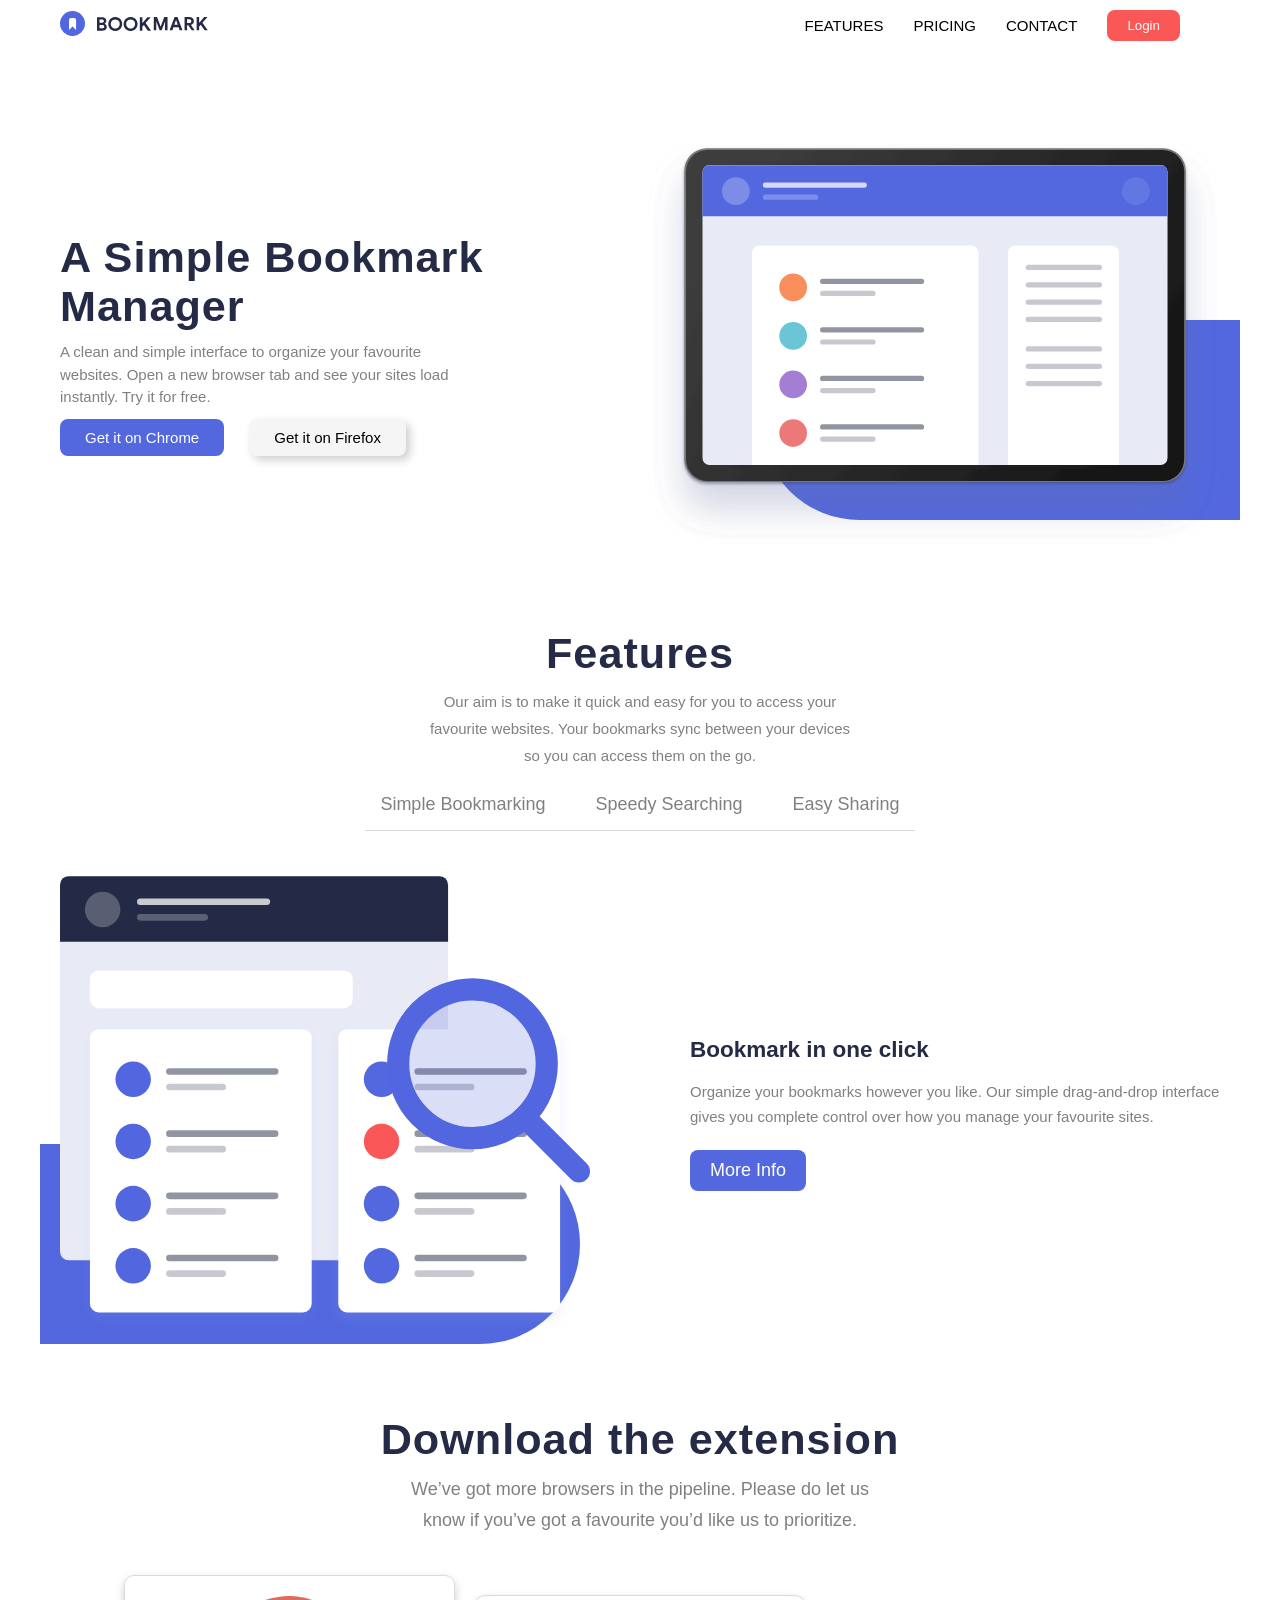
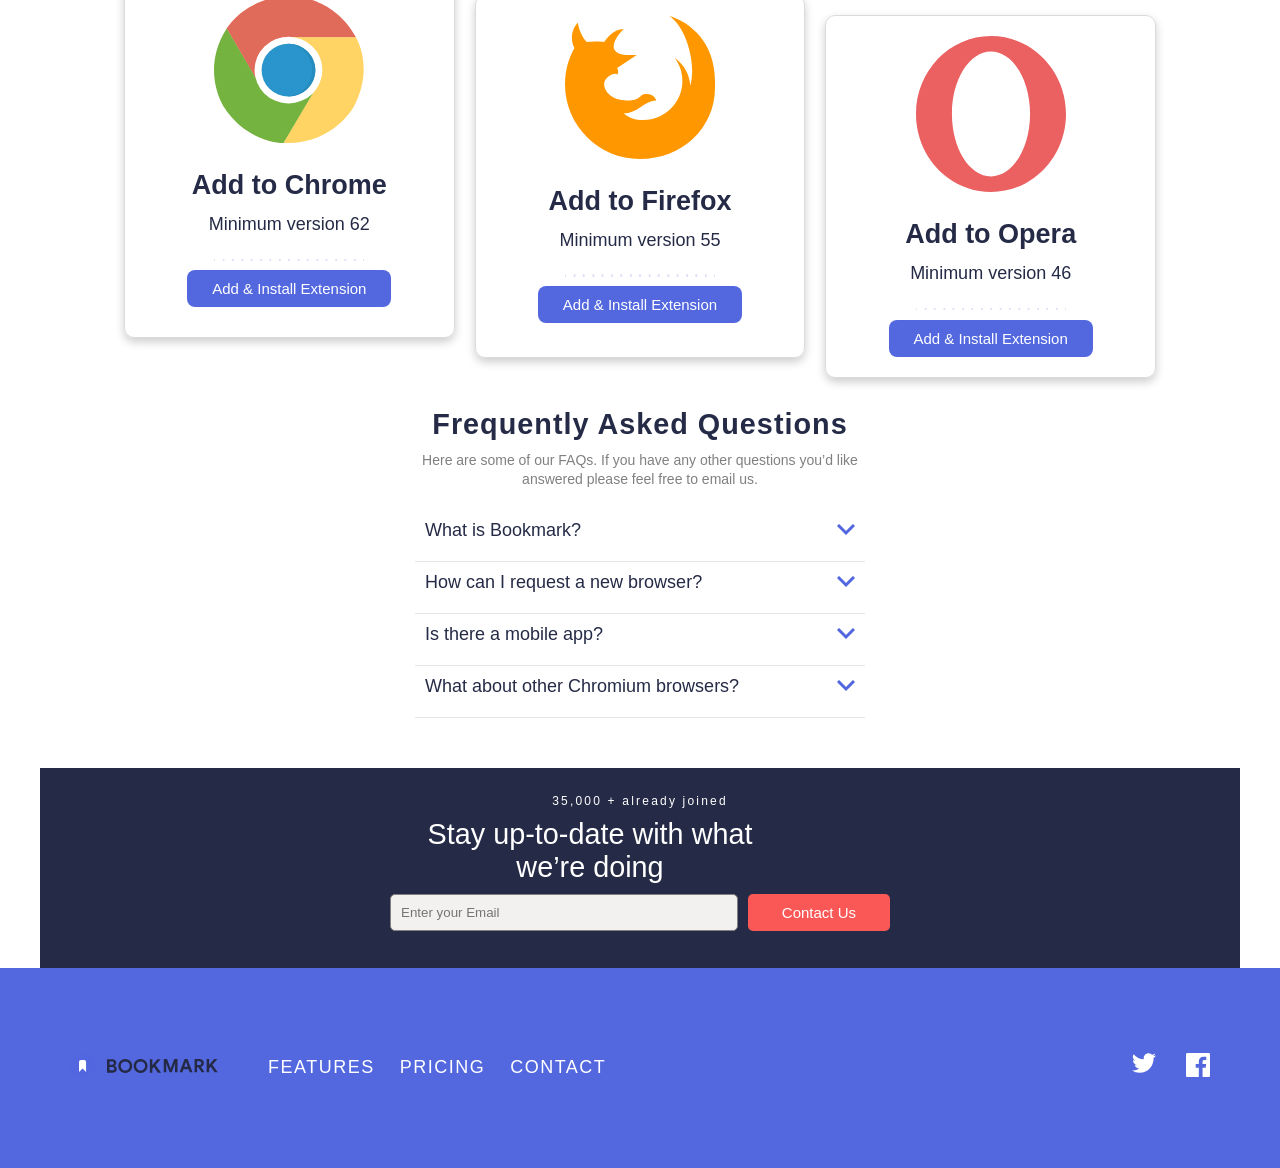
<file: index.html>
<!DOCTYPE html>
<html lang="en">
<head>
  <meta charset="UTF-8">
  <meta name="viewport" content="width=device-width, initial-scale=1.0"> <!-- displays site properly based on user's device -->

  <link rel="icon" type="image/png" sizes="32x32" href="./images/favicon-32x32.png">
  
  <title>Frontend Mentor | Bookmark landing page</title>
<link rel="stylesheet" href="style.css">
</head>
<body>
<header>

  <nav class="navbar">
    <div class="logo"><img src="images/logo-bookmark.svg" alt=""></div>

    <div class="mobile" id="mobile-menu"><img src="images/icon-hamburger.svg" alt=""></div>
   
   
    <div  id="nav-links" class="navbar-links">
       <a href="#">Features</a>
       <a href="#">Pricing</a>
       <a href="#">Contact</a>
       <button id="btn">Login</button>

      </div>
     </nav>
</header>
<main>
  <section id="hero">
  <div class="herosection">
    <div class="content">
      <h2>A Simple Bookmark Manager
</h2>
<p class="p"> A clean and simple interface to organize your favourite websites. Open a new 
  browser tab and see your sites load instantly. Try it for free.
</p>
<div class="buttons">
<button class="btn"> Get it on Chrome</button>
<button class="btn2"> Get it on Firefox</button>
</div>
    </div>
  
   
    <div><img src="images/illustration-hero.svg" alt=""></div>
    </div>
   <div class="round"></div>
  </section>
  <section id="Features">
    <div class="content">
      <h2>Features</h2>
      <p id="discription">Our aim is to make it quick and easy for you to access your favourite websites. 
  Your bookmarks sync between your devices so you can access them on the go.
</p>
<div class="links">
  <a href="#hero">Simple Bookmarking</a>
  <a href="#">Speedy Searching</a>
  <a href="#"> Easy Sharing</a>
</div>
    </div>
    <div class="bookmark-click">
      <div><img src="images/illustration-features-tab-2.svg" alt=""></div>
      <div>
        <h2>Bookmark in one click</h2>
        <p >  Organize your bookmarks however you like. Our simple drag-and-drop interface 
  gives you complete control over how you manage your favourite sites.

</p>
<a href="#"><button>  More Info</button></a>
      </div>
    </div>
     <div id="round1"></div>
  </section>
  <section id="estention">
    <div class="content">
      <h2> Download the extension</h2>
      <p>
  We’ve got more browsers in the pipeline. Please do let us know if you’ve 
  got a favourite you’d like us to prioritize.</p>
    </div>
    <div class="cards">
      <div class="card child1"><div><img src="images/logo-chrome.svg" alt=""></div>
<div class="version">
  <h2> Add to Chrome</h2>
  <p> Minimum version 62</p>
    <div><img src="images/bg-dots.svg" alt=""></div>
  <button class="btn">Add & Install Extension</button>
</div>
    </div>
      <div class="card child2 "><div><img src="images/logo-firefox.svg" alt=""></div>
<div class="version">
  <h2> Add to Firefox</h2>
  <p> Minimum version 55</p>
    <div><img src="images/bg-dots.svg" alt=""></div>
  <button class="btn">Add & Install Extension</button>
</div>
    </div>
      <div class="card child3"><div><img src="images/logo-opera.svg" alt=""></div>
<div class="version">

  <h2> Add to Opera</h2>
  <p> Minimum version 46</p>
    <div><img src="images/bg-dots.svg" alt=""></div>
  <button class="btn">Add & Install Extension</button>
</div>
    </div>
    </div>
  </section>

  <section id="FAQs">
    <div class="content">
      
      <h2> Frequently Asked Questions</h2>
      <p class="faq">Here are some of our FAQs. If you have any other questions you’d like 
  answered please feel free to email us.</p>
<div class="fqa-select">
  <div class="question">What is Bookmark? <div><img src="images/icon-arrow.svg" alt=""></div></div>
  <div id="answer">
    <p id="ans">Lorem ipsum dolor sit amet, consectetur adipiscing elit. Fusce tincidunt 
  justo eget ultricies fringilla. Phasellus blandit ipsum quis quam ornare mattis.</p>
  </div>
</div>
<div class="fqa-select">
  <div class="question">How can I request a new browser? <div><img src="images/icon-arrow.svg" alt=""></div></div>
  <div id="answer">
    <p id="ans">Vivamus luctus eros aliquet convallis ultricies. Mauris augue massa, ultricies non ligula. 
  Suspendisse imperdiet. Vivamus luctus eros aliquet convallis ultricies. Mauris augue massa, 
  ultricies non ligula. Suspendisse imperdie tVivamus luctus eros aliquet convallis ultricies. 
  Mauris augue massa, ultricies non ligula. Suspendisse imperdiet.</p>
  </div>
</div>
<div class="fqa-select">
  <div class="question">Is there a mobile app? <div><img src="images/icon-arrow.svg" alt=""></div></div>
  <div id="answer">
    <p id="ans">Sed consectetur quam id neque fermentum accumsan. Praesent luctus vestibulum dolor, ut condimentum 
  urna vulputate eget. Cras in ligula quis est pharetra mattis sit amet pharetra purus. Sed 
  sollicitudin ex et ultricies bibendum.</p>
  </div>
</div>
<div class="fqa-select">
  <div class="question">What about other Chromium browsers? <div><img src="images/icon-arrow.svg" alt=""></div></div>
  <div id="answer">
    <p id="ans">Integer condimentum ipsum id imperdiet finibus. Vivamus in placerat mi, at euismod dui. Aliquam 
  vitae neque eget nisl gravida pellentesque non ut velit.</p>
  </div>
</div>
  </section>
  <section id="updated">
     <div class="new-update">
    <h2>35,000 + already joined</h2>
    <p> Stay up-to-date with what we’re doing</p>
    <div class="sub">
    <input type="email" placeholder="Enter your Email">
    <button class="btn">Contact Us</button>
    </div>
   </div>
  </section>
</main>
  <!-- Features
  Pricing
  Contact
  Login

  A Simple Bookmark Manager

  A clean and simple interface to organize your favourite websites. Open a new 
  browser tab and see your sites load instantly. Try it for free.

  Get it on Chrome
  Get it on Firefox

  Features

  Our aim is to make it quick and easy for you to access your favourite websites. 
  Your bookmarks sync between your devices so you can access them on the go.

  Simple Bookmarking
  Speedy Searching
  Easy Sharing
  -->
  <!-- Bookmark in one click

  Organize your bookmarks however you like. Our simple drag-and-drop interface 
  gives you complete control over how you manage your favourite sites.

  More Info

  Intelligent search

  Our powerful search feature will help you find saved sites in no time at all. 
  No need to trawl through all of your bookmarks.

  More Info

  Share your bookmarks

  Easily share your bookmarks and collections with others. Create a shareable 
  link that you can send at the click of a button.

  More Info

  Download the extension

  We’ve got more browsers in the pipeline. Please do let us know if you’ve 
  got a favourite you’d like us to prioritize.

  Add to Chrome
  Minimum version 62
  Add & Install Extension

  Add to Firefox
  Minimum version 55
  Add & Install Extension

  Add to Opera
  Minimum version 46
  Add & Install Extension

  Frequently Asked Questions
  
  Here are some of our FAQs. If you have any other questions you’d like 
  answered please feel free to email us.  -->

  <!-- Question 1 -->
  <!-- What is Bookmark? -->

  <!-- Answer 1 -->
  <!-- Lorem ipsum dolor sit amet, consectetur adipiscing elit. Fusce tincidunt 
  justo eget ultricies fringilla. Phasellus blandit ipsum quis quam ornare mattis. -->

  <!-- Question 2 -->
  <!-- How can I request a new browser? -->

  <!-- Answer 2 -->
  <!-- Vivamus luctus eros aliquet convallis ultricies. Mauris augue massa, ultricies non ligula. 
  Suspendisse imperdiet. Vivamus luctus eros aliquet convallis ultricies. Mauris augue massa, 
  ultricies non ligula. Suspendisse imperdie tVivamus luctus eros aliquet convallis ultricies. 
  Mauris augue massa, ultricies non ligula. Suspendisse imperdiet. -->

  <!-- Question 3 -->
  <!-- Is there a mobile app? -->

  <!-- Answer 3 -->
  <!-- Sed consectetur quam id neque fermentum accumsan. Praesent luctus vestibulum dolor, ut condimentum 
  urna vulputate eget. Cras in ligula quis est pharetra mattis sit amet pharetra purus. Sed 
  sollicitudin ex et ultricies bibendum. -->

  <!-- Question 4 -->
  <!-- What about other Chromium browsers? -->

  <!-- Answer 4 -->
  <!-- Integer condimentum ipsum id imperdiet finibus. Vivamus in placerat mi, at euismod dui. Aliquam 
  vitae neque eget nisl gravida pellentesque non ut velit.

  More Info

  

 



  Features
  Pricing
  Contact


  
   -->

  
      <footer > 
        <div class="foter">
          <div class="infor">
            <div class="logo"><img src="images/logo-bookmark.svg " alt="" ></div>
            <div class="contact">
          <a href="">  Features</a>
          <a href="">  Pricing</a>
          <a href="">Contact</a>
            </div>
          </div>
          <div class="media">
            <div><img src="images/icon-twitter.svg" alt=""></div>
            <div><img src="images/icon-facebook.svg" alt=""></div>
          </div>
        </div> </footer>
        <script src="script.js"></script>
</body>
</html>
</file>
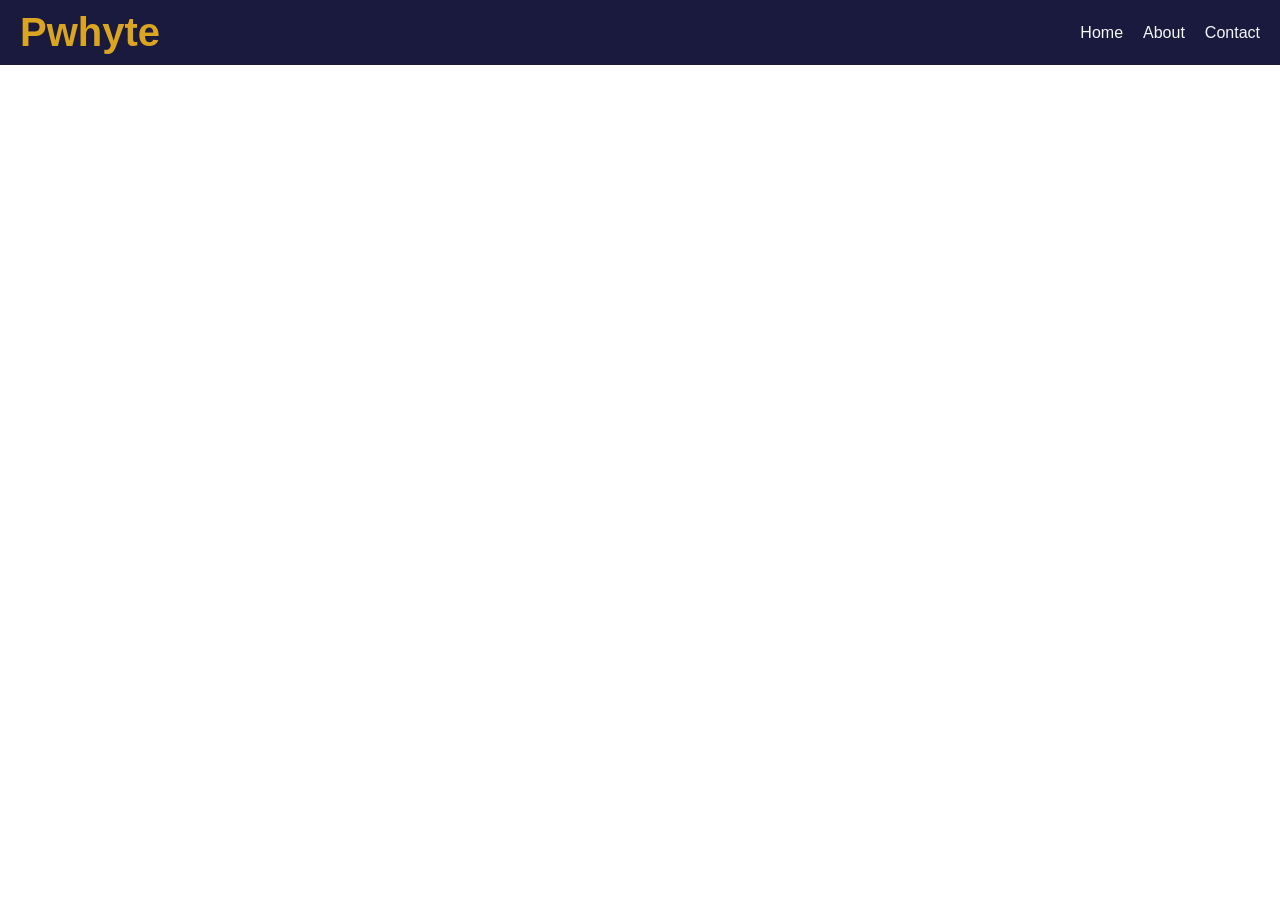
<file: try.htm>
<!DOCTYPE html>
<html lang="en">
<head>
    <meta charset="UTF-8">
    <meta name="viewport" content="width=device-width, initial-scale=1.0">
    <title>Document</title>
    <link rel="stylesheet" href="try.css">
</head>
<body>
    <div class="nav-bar">
        <div class="logo">Pwhyte</div>
    <button id="hamburger" class="hamburger">
        <span></span>
    </button>
    <div class="links">
        <a href="">Home</a>
        <a href="">About</a>
        <a href="">Contact</a>
    </div>
    </div>
    <script src="try.js"></script>
</body>
</html>
</file>
<file: style.css>
*{
    padding: 0;
    margin: 0;
    box-sizing: border-box;
    user-select: none;
    text-decoration: none;
}

body{
    font-family: sans-serif;
    font-size: 18px;
   color:  hsl(229, 31%, 21%);
}
header{
    height: 70px;
     position: sticky;
    top: 0;
    z-index: 1000;

}#hero{
     position: relative;
     overflow: hidden;
}
main{
    width: 100%;
    max-width: 1200px;
    margin: 0 auto;
    padding: 0;
   
}
.navbar{
    max-width: 1200px;
    background-color: white;
    width: 100%;
    display: flex;
    padding: 10px 20px ;
    align-items: center;
    margin: 0 auto;
   
  
}
.navbar-links{
    margin-left: auto;
    display: flex;
    padding-right: 40px;
    text-transform: uppercase;
    align-items: center;
    gap: 30px;
    justify-content: space-between;
    font-size: 15px;
  
}
#nav-links a{
    color: black;
    transition: .3s ease;
}
#nav-links a:hover{
    color: hsl(0, 94%, 66%);
}
 .navbar #nav-links #btn{
    border: none;
    padding: 8px 20px;
    border-radius: 8px;
    color: white;
    background: hsl(0, 94%, 66%);
    transition: transform .3s ease;
}
.navbar #nav-links #btn:hover{
    transform: scale(1.1);
    border: 1px solid hsl(0, 94%, 66%);
    color: hsl(0, 94%, 66%);
    background-color: white;
}
.herosection{
    display: grid;
    grid-template-columns: repeat(2, 1fr);
    align-items: center;
    justify-content: space-between;
    margin-top: 50px;
    padding: 20px;
    gap: 20px;
    
}
 .herosection img{
    width: 100%;
    object-fit: cover;
    z-index: 1;
    position: relative;
}

.content h2{
    font-size: 2.7rem;
    font-weight: 700;
    letter-spacing: 1.0px;
    margin-bottom: 10px;
}
.p{
    line-height: 1.5;
    width: 390px;
    font-size: 15px;
    font-weight: 200;
    color: gray;
}
.buttons{
    display: flex;
    gap: 25px;
    margin-top: 10px;
   }
   .btn:hover{
    transform: translateY(-2px);
    border: 1px solid hsl(231, 69%, 60%);
    color: hsl(231, 69%, 60%);
    background-color: white;
   }

   .btn2:hover{
    transform: translateY(-2px);
    border:  1px solid hsl(229, 31%, 21%);
    color: hsl(229, 31%, 21%);
    background-color: whitesmoke;
   }
.btn{
    padding: 10px 25px;
    border: none;
    border-radius: 8px;
     font-size: 15px;
    color: white;
    background-color: hsl(231, 69%, 60%);
    transition: transform .3s ease;
    cursor: pointer;
}
.btn2{
    padding: 10px 25px;
    border: none;
    border-radius: 8px;
     font-size: 15px;
    background-color: whitesmoke;
    box-shadow: 4px 4px 10px rgba(0,0,0,0.2);
    transition: transform .3s ease;
    cursor: pointer;
   
}
.round{
    top: 50%;
    width: 100%;
    position: absolute;
    bottom: 100%;
    left: 60%;
    height: 200px;
    border-bottom-left-radius: 150px;
    border-top-left-radius: 150px;
    background-color: hsl(231, 69%, 60%);
}
#round1{
    top: 70%;
    width:100%;
    position: absolute;
    bottom: 100%;
    left: -55%;
    height: 200px;
    border-bottom-right-radius: 150px;
    border-top-right-radius: 150px;
    background-color: hsl(231, 69%, 60%);
}

#Features{
margin-top: 5%;
 position: relative;
 overflow: hidden;

}
#Features .content{
 text-align: center;   
}
#Features .content #discription{
    width: 440px;
    margin: 10px auto;
 text-align: center;   
 line-height: 1.8;
 font-size: 15px;
 color: gray;
}

.bookmark-click{
    margin-top: 10px;
    display: grid;
    grid-template-columns: repeat(2, 1fr);
    line-height: 1.7;
    gap: 100px;
    align-items: center;
    font-size: 15px;
    padding: 20px;
    color: gray;
}
.bookmark-click h2{
    margin-bottom: 10px;
}
.bookmark-click img{
    width: 100%;
    position: relative;
    z-index: 1;
}
.links{
    display: flex;
    width: 550px;
    gap: 50px;
    justify-content: center;
    align-items: center;
    padding-bottom: 15px;
    border-bottom: 1px solid rgb(220, 218, 218);
    margin: 25px auto;
}
.links a{
    color: gray;
}
.links a:hover{
    padding: 8px;
    border-bottom: 3px solid hsl(0, 94%, 66%);
}
.bookmark-click h2{
    color: hsl(229, 31%, 21%);
}
.bookmark-click button{
    padding: 10px 20px;
    background: hsl(231, 69%, 60%);
    border: none;
    color: white;
    border-radius: 8px;
    margin-top: 20px;
    font-size: 18px;
}
.cards img{
    width: 150px;
}

.cards{
    padding: 20px 7%;
    text-align: center;
    display: grid;
    grid-template-columns: repeat(3, 1fr);
    gap: 20px;
    margin: 20px auto;
  animation: slide 6s linear infinite ;
}
@keyframes slide {
    from{
        transform: translateX(0);
    }
    to{
        transform: translateX(-50%);
    }
}
.card{
    padding: 20px;
    border: 1px solid rgb(220, 218, 218);
    border-radius: 10px;
    box-shadow: 0 4px 10px rgba(0,0,0,0.2);
    transition: transform .3s ease;
}
#estention .content{
    text-align: center;
}
#estention .content p{
    text-align: center;
    width: 480px;
    margin: 10px auto;
    color: gray;
    line-height: 1.7;
}
#estention{
    margin-top: 50px;
}
.child2{
  transform: translateY(20px);
}

.child3{
  transform: translateY(40px);
}
.child2:hover{
    transform: translateY(-1px);
}
.child3:hover{
    transform: translateY(-1px);
}
.child1:hover{
    transform: translateY(-3px);
}
.version{
    margin-top: 15px;
    line-height: 1.7;
}
#updated{
    background-color: hsl(229, 31%, 21%);
    height: 200px;
}
.new-update{
    width: 500px;
    text-align: center;
    color: white;
    margin: 20px auto;
    display: flex;
    justify-content: center;
    flex-direction: column;
    height: 100%;
}
.new-update h2{
    font-size: 12px;
    letter-spacing: 2.2px;
    margin-bottom: 10px;
    font-weight: 100;
}
.new-update p{
    font-size: 1.8rem;
    width: 400px;
}
.sub{
    display: flex;
    gap: 10px;
    margin: 10px 0;
    align-items: center;
}
.sub .btn{
    width: 200px;
    padding: 10px 9px;
    background: hsl(0, 94%, 66%);
    color: white;
    border: none;
    border-radius: 5px;
}

#FAQs .content{
    width: 100%;
    text-align: center;
    max-width: 450px;
    margin: 50px auto;
}

#FAQs .content h2{
    font-size: 1.8rem;
    text-align: center;
}
.faq{
    text-align: center;
    color: gray;
    line-height: 1.4;
    font-size: 14px;
    margin-bottom: 20px;
}
.fqa-select{
     padding-bottom: 10px;
    border-bottom: 1px solid rgb(232, 229, 229);
}
#more{
    padding: 10px;
    background: hsl(231, 69%, 60%);
    color: white;
    border: none;
    border-radius: 5px;
    margin: 20px;
}
#answer.expand{
     display: block;
}
#answer #ans{
    text-align: start;
    font-size: 11px;
    letter-spacing: 0.9px;
    line-height: 1.5;
    padding: 10px;
    font-weight: 100;
   
   color: gray;

}
#FAQs .question{
    padding: 10px;
        background: transparent;
        border: none;
        display: flex;
        justify-content: space-between;
        align-items: center;
}
.question  .active{
    color: hsl(0, 94%, 66%);
    transform: rotate(90deg);
}
#answer{
    max-height: 0px;
    overflow: hidden;
}
.new-update input{
    width: 100%;
    outline: none;
    outline-offset: 0px;
    padding: 10px;
    border: 1px solid gray;
    background-color: rgb(243, 240, 240);
    border-radius: 5px;
}
.new-update input:focus{
    border: 1px solid hsl(0, 94%, 66%);
}
.new-update input:active{
    border: 1px solid hsl(0, 94%, 66%);
}
footer{
    background: hsl(231, 69%, 60%);
    color: black;
    height: 200px;
}
.foter{
    width: 100%;
    max-width: 1200px;
    margin: 0 auto;
    padding: 30px;
    display: flex;
    justify-content: space-between;
    align-items: center;
    height: 100%;
}
.media{
    display: flex;
    gap: 30px;
}
.infor{
  display: flex;
  align-items: center;
  gap: 50px;
  
}
.infor a{
    transition: .3s ease;
    cursor: pointer;
    color: white;
    text-transform: uppercase;
}
.infor a:hover{
    color: hsl(0, 94%, 66%);
}
.contact{
    display: flex;
    gap: 25px;
    letter-spacing: 1.5px;
}
.mobile{
    display: none;
    border: 1px solid gray;
    border-radius: 8px;
    padding: 8px;
    color: white;
}

@media screen and (min-width: 375px) and (max-width: 768px){
#nav-links {
    display: none;
    margin-left: 0;
    padding: 10px;
    width: 100%;
    flex-direction: column;
    margin-top: 10px;
}
#nav-links.open{
    animation: fadein .35s ease;
   display: flex;
   padding: 30px;
    background-color: hsl(229, 31%, 21%);
    
}
#nav-links a{
    color: white;
    width: 100%;
    text-align: center;
    padding-bottom: 10px;
    border-bottom: 1px solid rgb(86, 86, 86);
 }
 .navbar #nav-links #btn{
    width: 100%;
 }
.mobile{
    display: block;
    margin-right: 10px;
    margin-left: auto;
}
header{
    width: 100%;
    margin: 0 auto;
}
main{
    width: 100%;
    margin: 0 auto;
}
.navbar{
    width: 100%;
    margin: 0 auto;
    flex-wrap: wrap;
  padding:  10px 0;
}
.logo{
    padding: 10px;
}
.herosection{
    grid-template-columns: 1fr;
}
.herosection h2{
    font-size: 1.8rem;
}
.p{
    width: 100%;
}
.buttons{
    gap: 10px;
}
.btn2{
    padding: 10px;
    font-size: 14px;
}
.btn{
    padding: 10px;
    font-size: 14px;
}
#Features .content #discription{
    width: 100%;
}
.links{
    width: 100%;
    padding: 20px;
    flex-direction: column;
    gap: 15px;
    font-size: 18px;
    border-bottom: none;
}
.links a{
    padding: 5px;
    width: 100%;
    border-bottom: 1px solid gray;
}
.bookmark-click{
    grid-template-columns: 1fr;
    gap: 20px;
}
#round1{
    left: -15%;
    top: 45%;
    width: 100%;
  
    height: 160px;
}
.round{
    right: 20%;
    top: 60%;
    width: 100%;
    height: 160px;
   }

.sub{
    flex-direction: column;
}
.cards{
    grid-template-columns: 1fr;
    padding: 15px;
}
#estention .content p{
    width: 100%;
}
.contact{
font-size: 15px;
gap: 15px;
flex-direction: column;
}
.new-update p{
    width: 100%;
}

.foter{
    flex-direction: column;
    text-align: center;
    padding: 10px;
}
.infor{
    gap: 10px;
    flex-direction: column;
}
.sub .btn{
    width: 100%;
}
.infor img{

    display: inline;
    width: 150px;
}
.new-update{
    width: 100%;
    padding: 20px;
}
.media{
    gap: 20px;
    
}
}

@keyframes fadein{
    from{
        transform: translateX(-50px);
        opacity: 0;
    }
    to{
        transform: translateX(0);
        opacity: 1;
    }
}
@keyframes fadeout{
    from{
        transform: translateX(50px);
        opacity: 1;
    }
    to{
        transform: translateX(0);
        opacity: 0;
    }
}
html{
    scroll-behavior: smooth;
}
</file>
<file: try.css>
*{
    margin: 0;
    padding: 0;
    box-sizing: border-box;
}
.nav-bar{
    display: flex;
    align-items: center;
    justify-content: space-between;
    padding: 10px 20px;
    background-color: rgb(26, 26, 62);
    color: goldenrod;

}
.hamburger{
   
    display: none;
    width: 40px;
    height: 40px;
    border: 1px solid lightgray;
    border-radius: 8px;
    background: transparent;
    cursor: pointer;
    padding: 0;

}

.hamburger span,
.hamburger span::after,
.hamburger span::before{
    content: "";
   display: block;
   margin: 0 auto;
    width: 20px;
    height: 2px;
    position: relative;
    background-color: white;
    transition: transform .5s ease, opacity .3s ease;
}
.hamburger span::after{
    top: -6px;
}
.hamburger span::before{
    top: 6px;
}
.hamburger span::after{
    position: absolute;
    content: "";
    left: 0;
}
.hamburger span::before{
    position: absolute;
    content: "";
    left: 0;
}
.hamburger.active span::after{
    transform: translateY(6px) rotate(45deg);
}
.hamburger.active span::before{
    transform:  translateY(-6px) rotate(-45deg);
}
.hamburger.active span{
    background-color: transparent;
}

.links{
    display: flex;
    align-items: center;
    gap: 20px;

}
.links a{
    text-decoration: none;
    color: whitesmoke;
}
.logo{
    font-size: 2.5rem;
    font-weight: 600;
}
body{
    font-family: sans-serif;


}

@media  screen and (max-width: 600px) {
    .links{
        position: absolute;
        top: 65px;
        flex-direction: column;
        align-items: flex-start;
        overflow: hidden;
         transition: .35s ease;
     border-top: 1px solid rgba(255, 255, 255, 0.12);
         right: 0;
         left: 0;
         gap: 0;
    }
    .hamburger{
        display: block;
    }
    .links.open{
        background-color: rgb(26, 26, 62);
        animation: reveal .3s ease;
            
       
    }
    .links a{
        color: white;
        display: block;
        padding: 10px 20px;
    }
}
@keyframes reveal {
    from{
        transform: translateY(-20px);
        opacity: 0;
    }
    to{
        transform: translateY(0);
        opacity:1;
    }
}
</file>
